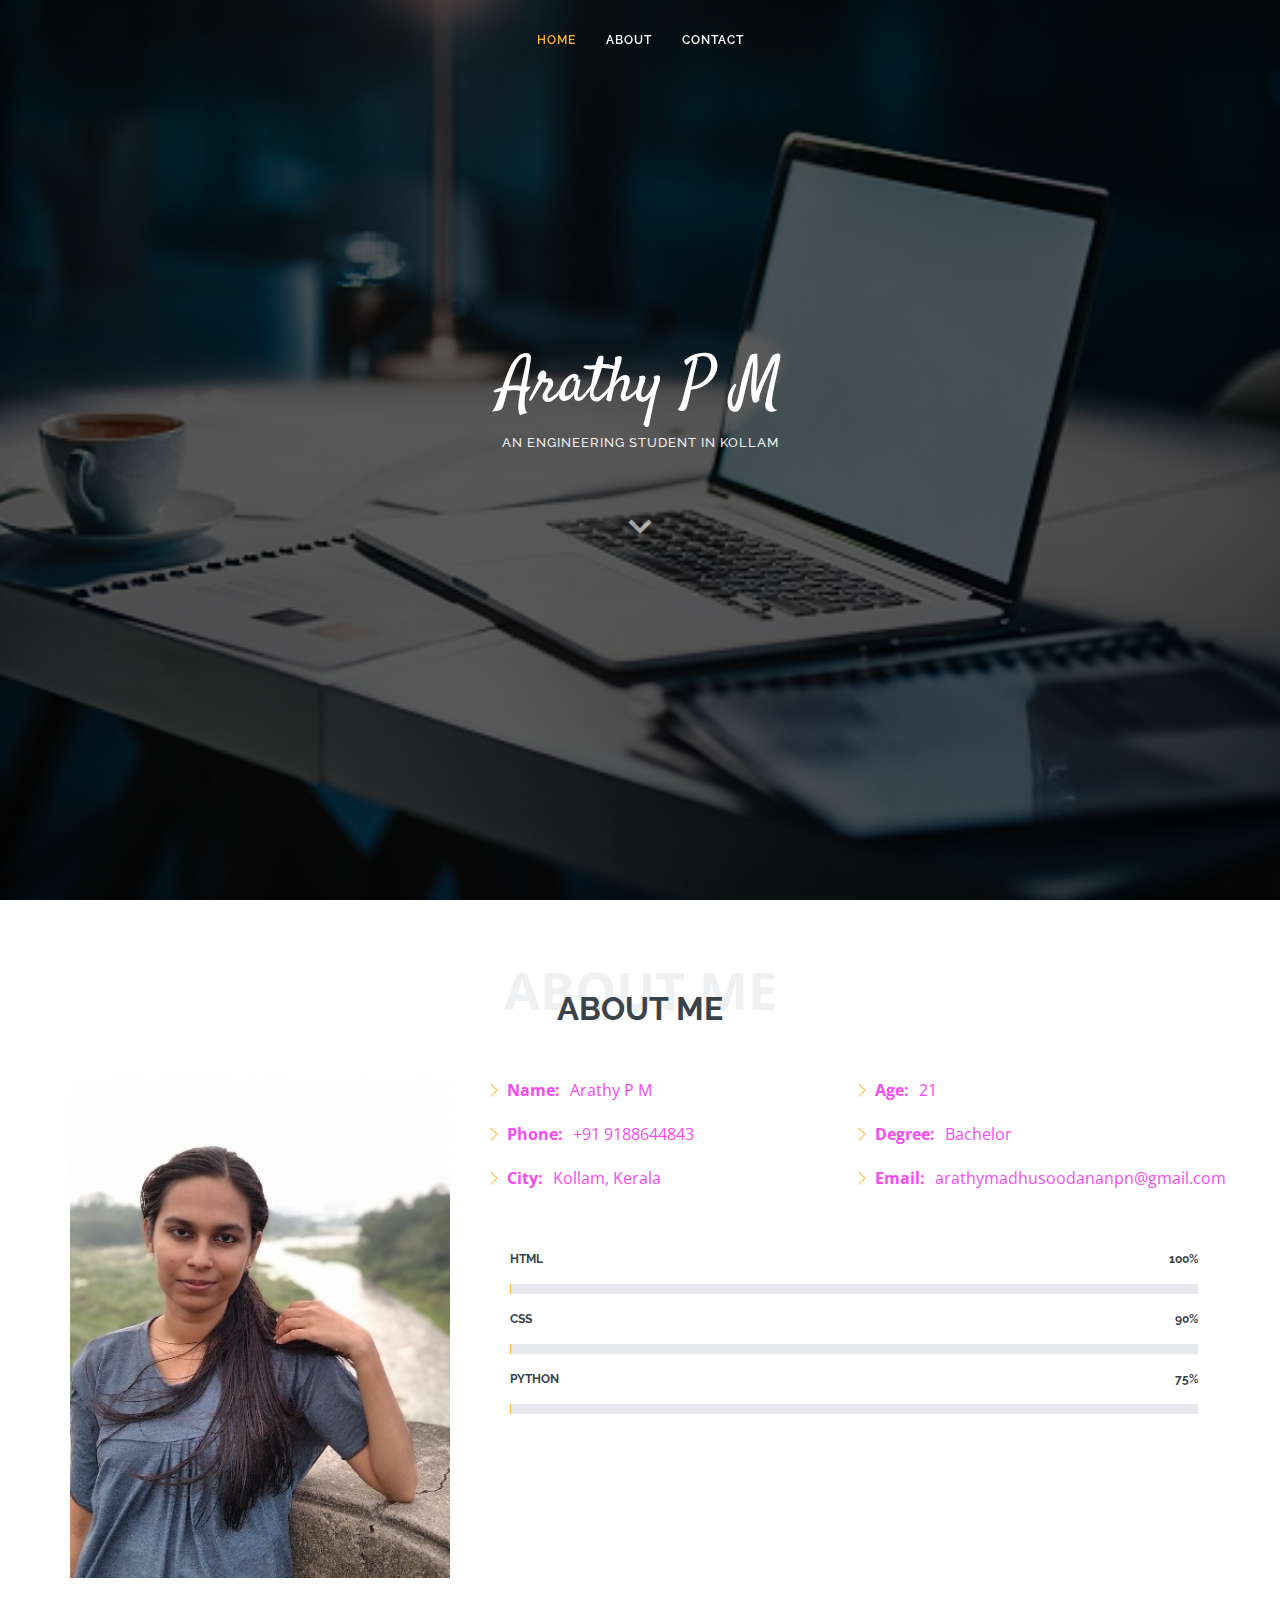
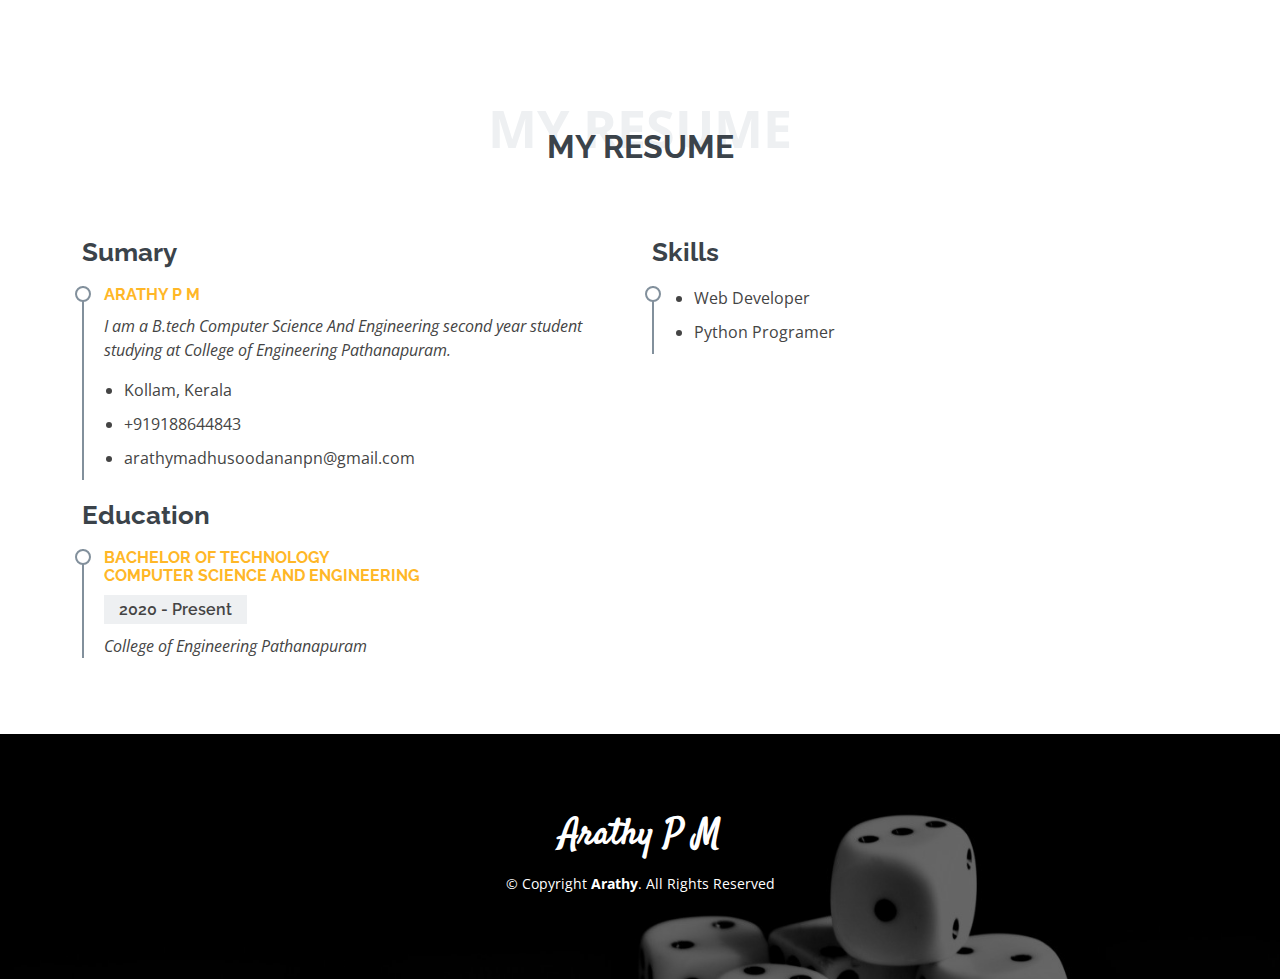
<file: index.html>
<!DOCTYPE html>
<html lang="en">

<head>
  <meta charset="utf-8">
  <meta content="width=device-width, initial-scale=1.0" name="viewport">

  <title>Arathy</title>
  <meta content="" name="description">
  <meta content="" name="keywords">

  <!-- Favicons -->
  <link href="assets/img/favicon.png" rel="icon">
  <link href="assets/img/apple-touch-icon.png" rel="apple-touch-icon">

  <!-- Google Fonts -->
  <link href="https://fonts.googleapis.com/css?family=Open+Sans:300,300i,400,400i,600,600i,700,700i|Raleway:300,300i,400,400i,500,500i,600,600i,700,700i|Satisfy" rel="stylesheet">

  <!-- Vendor CSS Files -->
  <link href="assets/vendor/bootstrap/css/bootstrap.min.css" rel="stylesheet">
  <link href="assets/vendor/bootstrap-icons/bootstrap-icons.css" rel="stylesheet">
  <link href="assets/vendor/boxicons/css/boxicons.min.css" rel="stylesheet">
  <link href="assets/vendor/glightbox/css/glightbox.min.css" rel="stylesheet">
  <link href="assets/vendor/swiper/swiper-bundle.min.css" rel="stylesheet">

  <!-- Template Main CSS File -->
  <link href="assets/css/style.css" rel="stylesheet">

  <!-- =======================================================
  * Template Name: Laura - v4.7.0
  * Template URL: https://bootstrapmade.com/laura-free-creative-bootstrap-theme/
  * Author: BootstrapMade.com
  * License: https://bootstrapmade.com/license/
  ======================================================== -->
</head>

<body>

  <!-- ======= Header ======= -->
  <header id="header" class="fixed-top d-flex justify-content-center align-items-center header-transparent">

    <nav id="navbar" class="navbar">
      <ul>
        <li><a class="nav-link scrollto active" href="#hero">Home</a></li>
        <li><a class="nav-link scrollto" href="#about">About</a></li>
      
        
        
        <li><a class="nav-link scrollto" href="contact.html">Contact</a></li>
      </ul>
      <i class="bi bi-list mobile-nav-toggle"></i>
    </nav><!-- .navbar -->

  </header><!-- End Header -->

  <!-- ======= Hero Section ======= -->
  <section id="hero">
    <div class="hero-container">
      <h1>Arathy P M</h1>
      <h2>An Engineering Student in Kollam</h2>
      <a href="#about" class="btn-scroll scrollto" title="Scroll Down"><i class="bx bx-chevron-down"></i></a>
    </div>
  </section><!-- End Hero -->

  <main id="main">

    <!-- ======= About Me Section ======= -->
    <section id="about" class="about" style="color: rgb(248, 74, 242);">
      <div class="container">

        <div class="section-title">
          <span>About Me</span>
          <h2>About Me</h2>
          
        </div>

        <div class="row">
          <div class="image col-lg-4 d-flex align-items-stretch justify-content-center justify-content-lg-start"></div>
          <div class="col-lg-8 d-flex flex-column align-items-stretch">
            <div class="content ps-lg-4 d-flex flex-column justify-content-center">
              <div class="row">
                <div class="col-lg-6">
                  <ul>
                    <li><i class="bi bi-chevron-right"></i> <strong>Name:</strong> <span>Arathy P M</span></li>
                    
                    <li><i class="bi bi-chevron-right"></i> <strong>Phone:</strong> <span>+91 9188644843</span></li>
                    <li><i class="bi bi-chevron-right"></i> <strong>City:</strong> <span>Kollam, Kerala</span></li>
                  </ul>
                </div>
                <div class="col-lg-6">
                  <ul>
                    <li><i class="bi bi-chevron-right"></i> <strong>Age:</strong> <span>21</span></li>
                    <li><i class="bi bi-chevron-right"></i> <strong>Degree:</strong> <span>Bachelor</span></li>
                    <li><i class="bi bi-chevron-right"></i> <strong>Email:</strong> <span>arathymadhusoodananpn@gmail.com</span></li>
                    
                  </ul>
                </div>
              </div>
              

            <div class="skills-content ps-lg-4">
              <div class="progress">
                <span class="skill">HTML <i class="val">100%</i></span>
                <div class="progress-bar-wrap">
                  <div class="progress-bar" role="progressbar" aria-valuenow="100" aria-valuemin="0" aria-valuemax="100"></div>
                </div>
              </div>

              <div class="progress">
                <span class="skill">CSS <i class="val">90%</i></span>
                <div class="progress-bar-wrap">
                  <div class="progress-bar" role="progressbar" aria-valuenow="90" aria-valuemin="0" aria-valuemax="100"></div>
                </div>
              </div>

              <div class="progress">
                <span class="skill">Python <i class="val">75%</i></span>
                <div class="progress-bar-wrap">
                  <div class="progress-bar" role="progressbar" aria-valuenow="75" aria-valuemin="0" aria-valuemax="100"></div>
                </div>
              </div>
            </div>

          </div>
        </div>

      </div>
    </section><!-- End About Me Section -->

    <!-- ======= My Resume Section ======= -->
    <section id="resume" class="resume">
      <div class="container">

        <div class="section-title">
          <span>My Resume</span>
          <h2>My Resume</h2>
          
        </div>

        <div class="row">
          <div class="col-lg-6">
            <h3 class="resume-title">Sumary</h3>
            <div class="resume-item pb-0">
              <h4>Arathy P M</h4>
              <p><em>I am a B.tech Computer Science And Engineering second year student studying at College of Engineering Pathanapuram.</em></p>
              <p>
              <ul>
                <li> Kollam, Kerala</li>
                <li>+919188644843 </li>
                <li>arathymadhusoodananpn@gmail.com</li>
              </ul>
              </p>
            </div>

            <h3 class="resume-title">Education</h3>
            <div class="resume-item">
              <h4>Bachelor of technology 
                <br>computer science and engineering<br> </h4>
              <h5>2020 - Present</h5>
              <p><em>College of Engineering Pathanapuram</em></p>
              
            </div>
            
          </div>
          <div class="col-lg-6">
            <h3 class="resume-title">Skills</h3>
            <div class="resume-item">
              
              <ul>
                <li>Web Developer</li>
                <li>Python Programer </li>
               
                
              </ul>
              
            
          </div>
        </div>

      </div>
    </section><!-- End My Resume Section -->



    

    

    

    

  </main><!-- End #main -->

  <!-- ======= Footer ======= -->
  <footer id="footer">
    <div class="container">
      <h3>Arathy P M</h3>
      
     
      <div class="copyright">
        &copy; Copyright <strong><span>Arathy</span></strong>. All Rights Reserved
      </div>
      <div class="credits">
        <!-- All the links in the footer should remain intact. -->
        <!-- You can delete the links only if you purchased the pro version. -->
        <!-- Licensing information: https://bootstrapmade.com/license/ -->
        <!-- Purchase the pro version with working PHP/AJAX contact form: https://bootstrapmade.com/laura-free-creative-bootstrap-theme/ -->
        
      </div>
    </div>
  </footer><!-- End Footer -->

  <a href="#" class="back-to-top d-flex align-items-center justify-content-center"><i class="bi bi-arrow-up-short"></i></a>

  <!-- Vendor JS Files -->
  <script src="assets/vendor/purecounter/purecounter.js"></script>
  <script src="assets/vendor/bootstrap/js/bootstrap.bundle.min.js"></script>
  <script src="assets/vendor/glightbox/js/glightbox.min.js"></script>
  <script src="assets/vendor/isotope-layout/isotope.pkgd.min.js"></script>
  <script src="assets/vendor/swiper/swiper-bundle.min.js"></script>
  <script src="assets/vendor/waypoints/noframework.waypoints.js"></script>
  <script src="assets/vendor/php-email-form/validate.js"></script>

  <!-- Template Main JS File -->
  <script src="assets/js/main.js"></script>

</body>

</html>
</file>
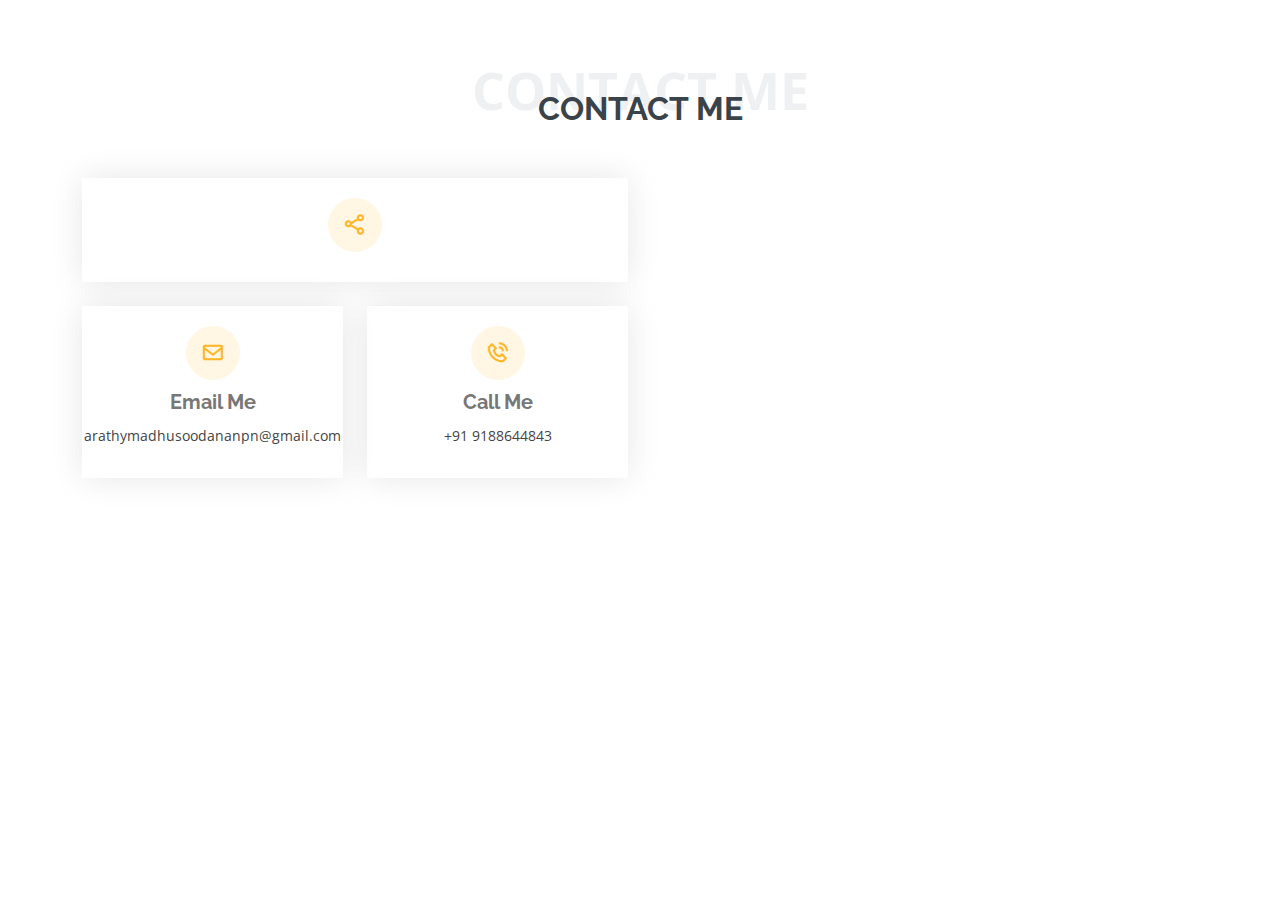
<file: contact.html>
<!DOCTYPE html>
<html lang="en">

<head>
  <meta charset="utf-8">
  <meta content="width=device-width, initial-scale=1.0" name="viewport">

  <title>Arathy</title>
  <meta content="" name="description">
  <meta content="" name="keywords">

  <!-- Favicons -->
  <link href="assets/img/favicon.png" rel="icon">
  <link href="assets/img/apple-touch-icon.png" rel="apple-touch-icon">

  <!-- Google Fonts -->
  <link href="https://fonts.googleapis.com/css?family=Open+Sans:300,300i,400,400i,600,600i,700,700i|Raleway:300,300i,400,400i,500,500i,600,600i,700,700i|Satisfy" rel="stylesheet">

  <!-- Vendor CSS Files -->
  <link href="assets/vendor/bootstrap/css/bootstrap.min.css" rel="stylesheet">
  <link href="assets/vendor/bootstrap-icons/bootstrap-icons.css" rel="stylesheet">
  <link href="assets/vendor/boxicons/css/boxicons.min.css" rel="stylesheet">
  <link href="assets/vendor/glightbox/css/glightbox.min.css" rel="stylesheet">
  <link href="assets/vendor/swiper/swiper-bundle.min.css" rel="stylesheet">

  <!-- Template Main CSS File -->
  <link href="assets/css/style.css" rel="stylesheet">

  <!-- =======================================================
  * Template Name: Laura - v4.7.0
  * Template URL: https://bootstrapmade.com/laura-free-creative-bootstrap-theme/
  * Author: BootstrapMade.com
  * License: https://bootstrapmade.com/license/
  ======================================================== -->
</head>
<!-- ======= Contact Me Section ======= -->
<section id="contact" class="contact">
  <div class="container">

    <div class="section-title">
      <span>Contact Me</span>
      <h2>Contact Me</h2>
     
    </div>

    <div class="row">

      <div class="col-lg-6">

        <div class="row">
          <div class="col-md-12">
            <div class="info-box">
              <i class="bx bx-share-alt"></i>
              
            </div>
          </div>
          <div class="col-md-6">
            <div class="info-box mt-4">
              <i class="bx bx-envelope"></i>
              <h3>Email Me</h3>
              <p>arathymadhusoodananpn@gmail.com</p>
            </div>
          </div>
          <div class="col-md-6">
            <div class="info-box mt-4">
              <i class="bx bx-phone-call"></i>
              <h3>Call Me</h3>
              <p>+91 9188644843</p>
            </div>
          </div>
        </div>

      </div>

      

    </div>

  </div>
</section><!-- End Contact Me Section -->
</html>
</file>
<file: assets/css/style.css>
/**
* Template Name: Laura - v4.7.0
* Template URL: https://bootstrapmade.com/laura-free-creative-bootstrap-theme/
* Author: BootstrapMade.com
* License: https://bootstrapmade.com/license/
*/

/*--------------------------------------------------------------
# General
--------------------------------------------------------------*/
body {
  font-family: "Open Sans", sans-serif;
  color: #444444;
}

a {
  color: #ffb727;
  text-decoration: none;
}

a:hover {
  color: #ffc85a;
  text-decoration: none;
}

h1, h2, h3, h4, h5, h6 {
  font-family: "Raleway", sans-serif;
}

/*--------------------------------------------------------------
# Back to top button
--------------------------------------------------------------*/
.back-to-top {
  position: fixed;
  visibility: hidden;
  opacity: 0;
  right: 15px;
  bottom: 15px;
  z-index: 996;
  background: #ffb727;
  width: 40px;
  height: 40px;
  border-radius: 4px;
  transition: all 0.4s;
}
.back-to-top i {
  font-size: 28px;
  color: #fff;
  line-height: 0;
}
.back-to-top:hover {
  background: #ffc550;
  color: #fff;
}
.back-to-top.active {
  visibility: visible;
  opacity: 1;
}

/*--------------------------------------------------------------
# Header
--------------------------------------------------------------*/
#header {
  z-index: 997;
  transition: all 0.5s;
  height: 80px;
  background: rgba(25, 28, 31, 0.8);
}
#header.header-transparent {
  background: transparent;
}
#header.header-scrolled {
  height: 60px;
  background: rgba(25, 28, 31, 0.8);
}

/*--------------------------------------------------------------
# Navigation Menu
--------------------------------------------------------------*/
/**
* Desktop Navigation 
*/
.navbar {
  padding: 0;
}
.navbar ul {
  margin: 0;
  padding: 0;
  display: flex;
  list-style: none;
  align-items: center;
}
.navbar li {
  position: relative;
}
.navbar a, .navbar a:focus {
  display: flex;
  align-items: center;
  justify-content: space-between;
  padding: 10px 15px;
  color: #fff;
  white-space: nowrap;
  transition: 0.3s;
  font-size: 12px;
  font-family: "Raleway", sans-serif;
  text-transform: uppercase;
  font-weight: 600;
  letter-spacing: 1px;
}
.navbar a i, .navbar a:focus i {
  font-size: 12px;
  line-height: 0;
  margin-left: 5px;
}
.navbar a:hover, .navbar .active, .navbar .active:focus, .navbar li:hover > a {
  color: #ffb727;
}
.navbar .dropdown ul {
  display: block;
  position: absolute;
  left: 14px;
  top: calc(100% + 30px);
  margin: 0;
  padding: 10px 0;
  z-index: 99;
  opacity: 0;
  visibility: hidden;
  background: #fff;
  box-shadow: 0px 0px 30px rgba(127, 137, 161, 0.25);
  transition: 0.3s;
  border-radius: 4px;
}
.navbar .dropdown ul li {
  min-width: 200px;
}
.navbar .dropdown ul a {
  padding: 10px 20px;
  font-size: 14px;
  text-transform: none;
  font-weight: 400;
  color: #3b434a;
  letter-spacing: 1px;
}
.navbar .dropdown ul a i {
  font-size: 12px;
}
.navbar .dropdown ul a:hover, .navbar .dropdown ul .active:hover, .navbar .dropdown ul li:hover > a {
  color: #ffb727;
}
.navbar .dropdown:hover > ul {
  opacity: 1;
  top: 100%;
  visibility: visible;
}
.navbar .dropdown .dropdown ul {
  top: 0;
  left: calc(100% - 30px);
  visibility: hidden;
}
.navbar .dropdown .dropdown:hover > ul {
  opacity: 1;
  top: 0;
  left: 100%;
  visibility: visible;
}
@media (max-width: 1366px) {
  .navbar .dropdown .dropdown ul {
    left: -90%;
  }
  .navbar .dropdown .dropdown:hover > ul {
    left: -100%;
  }
}

/**
* Mobile Navigation 
*/
.mobile-nav-toggle {
  color: #fff;
  font-size: 28px;
  cursor: pointer;
  display: none;
  line-height: 0;
  transition: 0.5s;
}

@media (max-width: 991px) {
  .mobile-nav-toggle {
    display: block;
  }

  .navbar ul {
    display: none;
  }
}
.navbar-mobile {
  position: fixed;
  overflow: hidden;
  top: 0;
  right: 0;
  left: 0;
  bottom: 0;
  background: rgba(36, 41, 46, 0.9);
  transition: 0.3s;
  z-index: 999;
}
.navbar-mobile .mobile-nav-toggle {
  position: absolute;
  top: 15px;
  right: 15px;
}
.navbar-mobile ul {
  display: block;
  position: absolute;
  top: 55px;
  right: 15px;
  bottom: 15px;
  left: 15px;
  padding: 10px 0;
  border-radius: 10px;
  background-color: #fff;
  overflow-y: auto;
  transition: 0.3s;
}
.navbar-mobile a, .navbar-mobile a:focus {
  padding: 10px 20px;
  font-size: 14px;
  color: #3b434a;
}
.navbar-mobile a:hover, .navbar-mobile .active, .navbar-mobile li:hover > a {
  color: #ffb727;
}
.navbar-mobile .getstarted, .navbar-mobile .getstarted:focus {
  margin: 15px;
}
.navbar-mobile .dropdown ul {
  position: static;
  display: none;
  margin: 10px 20px;
  padding: 10px 0;
  z-index: 99;
  opacity: 1;
  visibility: visible;
  background: #fff;
  box-shadow: 0px 0px 30px rgba(127, 137, 161, 0.25);
}
.navbar-mobile .dropdown ul li {
  min-width: 200px;
}
.navbar-mobile .dropdown ul a {
  padding: 10px 20px;
}
.navbar-mobile .dropdown ul a i {
  font-size: 12px;
}
.navbar-mobile .dropdown ul a:hover, .navbar-mobile .dropdown ul .active:hover, .navbar-mobile .dropdown ul li:hover > a {
  color: #ffb727;
}
.navbar-mobile .dropdown > .dropdown-active {
  display: block;
}

/*--------------------------------------------------------------
# Hero Section
--------------------------------------------------------------*/
#hero {
  width: 100%;
  height: 100vh;
  background: url("../img/hero-bg.jpg") top right;
  background-size: cover;
  position: relative;
}
#hero:before {
  content: "";
  background: rgba(0, 0, 0, 0.65);
  position: absolute;
  bottom: 0;
  top: 0;
  left: 0;
  right: 0;
}
#hero .hero-container {
  position: absolute;
  bottom: 0;
  top: 0;
  left: 0;
  right: 0;
  display: flex;
  justify-content: center;
  align-items: center;
  flex-direction: column;
  padding: 0 15px;
}
#hero h1 {
  margin: 0 0 10px 0;
  font-size: 64px;
  font-family: "Satisfy", serif;
  color: #fff;
}
#hero h2 {
  color: #eee;
  margin-bottom: 50px;
  font-size: 13px;
  font-weight: 500;
  letter-spacing: 1px;
  text-transform: uppercase;
}
#hero .btn-scroll {
  transition: 0.4s;
  color: rgba(255, 255, 255, 0.6);
  animation: up-down 1s ease-in-out infinite alternate-reverse both;
}
#hero .btn-scroll i {
  font-size: 48px;
}
#hero .btn-scroll:hover {
  color: #ffb727;
}
@media (min-width: 1024px) {
  #hero {
    background-attachment: fixed;
  }
}
@media (max-width: 575px) {
  #hero h1 {
    font-size: 40px;
  }
  #hero h2 {
    text-align: center;
    margin-bottom: 30px;
  }
}

@-webkit-keyframes up-down {
  0% {
    transform: translateY(5px);
  }
  100% {
    transform: translateY(-5px);
  }
}

@keyframes up-down {
  0% {
    transform: translateY(5px);
  }
  100% {
    transform: translateY(-5px);
  }
}
/*--------------------------------------------------------------
# Sections General
--------------------------------------------------------------*/
section {
  padding: 60px 0;
}

.section-bg {
  background-color: white;
}

.section-title {
  text-align: center;
  padding: 30px 0;
  position: relative;
}
.section-title h2 {
  font-size: 32px;
  font-weight: 700;
  text-transform: uppercase;
  margin-bottom: 20px;
  padding-bottom: 0;
  color: #3b434a;
  position: relative;
  z-index: 2;
}
.section-title span {
  position: absolute;
  top: 30px;
  color: #eef0f2;
  left: 0;
  right: 0;
  z-index: 1;
  font-weight: 700;
  font-size: 52px;
  text-transform: uppercase;
  line-height: 0;
}
.section-title p {
  margin-bottom: 0;
  position: relative;
  z-index: 2;
}
@media (max-width: 575px) {
  .section-title h2 {
    font-size: 28px;
    margin-bottom: 15px;
  }
  .section-title span {
    font-size: 38px;
  }
}

/*--------------------------------------------------------------
# Breadcrumbs
--------------------------------------------------------------*/
.breadcrumbs {
  padding: 20px 0;
  background-color: #f4f5f6;
  min-height: 40px;
  margin-top: 78px;
}
@media (max-width: 992px) {
  .breadcrumbs {
    margin-top: 60px;
  }
}
.breadcrumbs h2 {
  font-size: 24px;
  font-weight: 300;
  margin: 0;
}
@media (max-width: 992px) {
  .breadcrumbs h2 {
    margin: 0 0 10px 0;
  }
}
.breadcrumbs ol {
  display: flex;
  flex-wrap: wrap;
  list-style: none;
  padding: 0;
  margin: 0;
  font-size: 14px;
}
.breadcrumbs ol li + li {
  padding-left: 10px;
}
.breadcrumbs ol li + li::before {
  display: inline-block;
  padding-right: 10px;
  color: #6c757d;
  content: "/";
}
@media (max-width: 768px) {
  .breadcrumbs .d-flex {
    display: block !important;
  }
  .breadcrumbs ol {
    display: block;
  }
  .breadcrumbs ol li {
    display: inline-block;
  }
}

/*--------------------------------------------------------------
# About Me
--------------------------------------------------------------*/
.about .content h3 {
  font-weight: 700;
  font-size: 26px;
  color: #3b434a;
  text-transform: uppercase;
}
.about .content ul {
  list-style: none;
  padding: 0;
}
.about .content ul li {
  margin-bottom: 20px;
  display: flex;
  align-items: center;
}
.about .content ul strong {
  margin-right: 10px;
}
.about .content ul i {
  font-size: 16px;
  margin-right: 5px;
  color: #ffb727;
  line-height: 0;
}
.about .content p:last-child {
  margin-bottom: 0;
}
.about .content .count-box {
  width: 100%;
}
.about .content .count-box i {
  display: block;
  font-size: 36px;
  color: #ffb727;
  float: left;
  line-height: 0;
}
.about .content .count-box span {
  font-size: 36px;
  line-height: 30px;
  display: block;
  font-weight: 700;
  color: #3b434a;
  margin-left: 50px;
}
.about .content .count-box p {
  padding: 15px 0 0 0;
  margin: 0 0 0 50px;
  font-family: "Raleway", sans-serif;
  font-size: 14px;
  color: #5d6a75;
}
.about .content .count-box a {
  font-weight: 600;
  display: block;
  margin-top: 20px;
  color: #5d6a75;
  font-size: 15px;
  font-family: "Satisfy", serif;
  transition: ease-in-out 0.3s;
}
.about .content .count-box a:hover {
  color: #82909c;
}
.about .image {
  background: url("../img/me.jpg") center center no-repeat;
  background-size: cover;
  min-height: 500px;
}
.about .skills-content {
  margin-top: 30px;
}
.about .skills-content .progress {
  height: 60px;
  display: block;
  background: none;
  border-radius: 0;
}
.about .skills-content .progress .skill {
  padding: 10px 0;
  margin: 0 0 6px 0;
  text-transform: uppercase;
  display: block;
  font-weight: 700;
  font-family: "Raleway", sans-serif;
  color: #3b434a;
}
.about .skills-content .progress .skill .val {
  float: right;
  font-style: normal;
}
.about .skills-content .progress-bar-wrap {
  background: #e6e8eb;
}
.about .skills-content .progress-bar {
  width: 1px;
  height: 10px;
  transition: 0.9s;
  background-color: #ffb727;
}

/*--------------------------------------------------------------
# My Resume
--------------------------------------------------------------*/
.resume .resume-title {
  font-size: 26px;
  font-weight: 700;
  margin-top: 20px;
  margin-bottom: 20px;
  color: #3b434a;
}
.resume .resume-item {
  padding: 0 0 20px 20px;
  margin-top: -2px;
  border-left: 2px solid #82909c;
  position: relative;
}
.resume .resume-item h4 {
  line-height: 18px;
  font-size: 16px;
  font-weight: 700;
  text-transform: uppercase;
  color: #ffb727;
  margin-bottom: 10px;
}
.resume .resume-item h5 {
  font-size: 16px;
  background: #eef0f2;
  padding: 5px 15px;
  display: inline-block;
  font-weight: 600;
  margin-bottom: 10px;
}
.resume .resume-item ul {
  padding-left: 20px;
}
.resume .resume-item ul li {
  padding-bottom: 10px;
}
.resume .resume-item:last-child {
  padding-bottom: 0;
}
.resume .resume-item::before {
  content: "";
  position: absolute;
  width: 16px;
  height: 16px;
  border-radius: 50px;
  left: -9px;
  top: 0;
  background: #fff;
  border: 2px solid #82909c;
}

/*--------------------------------------------------------------
# My Services
--------------------------------------------------------------*/
.services .icon-box {
  padding: 30px;
  position: relative;
  overflow: hidden;
  background: #fff;
  box-shadow: 0 10px 29px 0 rgba(68, 88, 144, 0.1);
  transition: all 0.3s ease-in-out;
  text-align: center;
  border: 1px solid #fff;
}
.services .icon {
  margin: 0 auto 20px auto;
  padding-top: 17px;
  display: inline-block;
  text-align: center;
  border-radius: 50%;
  width: 72px;
  height: 72px;
  background: #fff4df;
}
.services .icon i {
  font-size: 36px;
  line-height: 1;
  color: #ffb727;
}
.services .title {
  font-weight: 700;
  margin-bottom: 15px;
  font-size: 18px;
}
.services .title a {
  color: #111;
  transition: 0.3s;
}
.services .description {
  font-size: 15px;
  line-height: 28px;
  margin-bottom: 0;
}
.services .icon-box:hover {
  border-color: #ffb727;
}
.services .icon-box:hover .title a {
  color: #ffb727;
}

/*--------------------------------------------------------------
# Testimonials
--------------------------------------------------------------*/
.testimonials {
  padding: 80px 0;
  background: url("../img/testimonials-bg.jpg") no-repeat;
  background-position: center center;
  background-size: cover;
  position: relative;
}
.testimonials::before {
  content: "";
  position: absolute;
  left: 0;
  right: 0;
  top: 0;
  bottom: 0;
  background: rgba(14, 16, 17, 0.7);
}
.testimonials .section-header {
  margin-bottom: 40px;
}
.testimonials .testimonials-carousel, .testimonials .testimonials-slider {
  overflow: hidden;
}
.testimonials .testimonial-item {
  text-align: center;
  color: #fff;
}
.testimonials .testimonial-item .testimonial-img {
  width: 100px;
  border-radius: 50%;
  border: 6px solid rgba(255, 255, 255, 0.15);
  margin: 0 auto;
}
.testimonials .testimonial-item h3 {
  font-size: 20px;
  font-weight: bold;
  margin: 10px 0 5px 0;
  color: #fff;
}
.testimonials .testimonial-item h4 {
  font-size: 14px;
  color: #ddd;
  margin: 0 0 15px 0;
}
.testimonials .testimonial-item .quote-icon-left, .testimonials .testimonial-item .quote-icon-right {
  color: rgba(255, 255, 255, 0.4);
  font-size: 26px;
}
.testimonials .testimonial-item .quote-icon-left {
  display: inline-block;
  left: -5px;
  position: relative;
}
.testimonials .testimonial-item .quote-icon-right {
  display: inline-block;
  right: -5px;
  position: relative;
  top: 10px;
}
.testimonials .testimonial-item p {
  font-style: italic;
  margin: 0 auto 15px auto;
  color: #eee;
}
.testimonials .swiper-pagination {
  margin-top: 20px;
  position: relative;
}
.testimonials .swiper-pagination .swiper-pagination-bullet {
  width: 12px;
  height: 12px;
  opacity: 1;
  background-color: rgba(255, 255, 255, 0.4);
}
.testimonials .swiper-pagination .swiper-pagination-bullet-active {
  background-color: #ffb727;
}
@media (min-width: 992px) {
  .testimonials .testimonial-item p {
    width: 80%;
  }
}

/*--------------------------------------------------------------
# My Portfolio
--------------------------------------------------------------*/
.portfolio #portfolio-flters {
  list-style: none;
  margin-bottom: 20px;
}
.portfolio #portfolio-flters li {
  cursor: pointer;
  display: inline-block;
  margin: 0 10px 10px 10px;
  font-size: 15px;
  font-weight: 600;
  line-height: 1;
  padding: 7px 10px;
  text-transform: uppercase;
  color: #444444;
  transition: all 0.3s ease-in-out;
  border: 2px solid #fff;
}
.portfolio #portfolio-flters li:hover, .portfolio #portfolio-flters li.filter-active {
  color: #f3a200;
  border-color: #ffb727;
}
.portfolio .portfolio-item {
  margin-bottom: 30px;
}
.portfolio .portfolio-item .portfolio-img {
  overflow: hidden;
}
.portfolio .portfolio-item .portfolio-img img {
  transition: all 0.8s ease-in-out;
}
.portfolio .portfolio-item .portfolio-info {
  opacity: 0;
  position: absolute;
  left: 15px;
  bottom: 0;
  z-index: 3;
  right: 15px;
  transition: all ease-in-out 0.3s;
  background: rgba(0, 0, 0, 0.5);
  padding: 10px 15px;
}
.portfolio .portfolio-item .portfolio-info h4 {
  font-size: 18px;
  color: #fff;
  font-weight: 600;
  color: #fff;
  margin-bottom: 0px;
}
.portfolio .portfolio-item .portfolio-info p {
  color: rgba(255, 255, 255, 0.8);
  font-size: 14px;
  margin-bottom: 0;
}
.portfolio .portfolio-item .portfolio-info .preview-link, .portfolio .portfolio-item .portfolio-info .details-link {
  position: absolute;
  right: 40px;
  font-size: 24px;
  top: calc(50% - 18px);
  color: #fff;
  transition: 0.3s;
}
.portfolio .portfolio-item .portfolio-info .preview-link:hover, .portfolio .portfolio-item .portfolio-info .details-link:hover {
  color: #ffc041;
}
.portfolio .portfolio-item .portfolio-info .details-link {
  right: 10px;
}
.portfolio .portfolio-item:hover .portfolio-img img {
  transform: scale(1.2);
}
.portfolio .portfolio-item:hover .portfolio-info {
  opacity: 1;
}

/*--------------------------------------------------------------
# Portfolio Details
--------------------------------------------------------------*/
.portfolio-details {
  padding-top: 40px;
}
.portfolio-details .portfolio-details-slider img {
  width: 100%;
}
.portfolio-details .portfolio-details-slider .swiper-pagination {
  margin-top: 20px;
  position: relative;
}
.portfolio-details .portfolio-details-slider .swiper-pagination .swiper-pagination-bullet {
  width: 12px;
  height: 12px;
  background-color: #fff;
  opacity: 1;
  border: 1px solid #ffb727;
}
.portfolio-details .portfolio-details-slider .swiper-pagination .swiper-pagination-bullet-active {
  background-color: #ffb727;
}
.portfolio-details .portfolio-info {
  padding: 30px;
  box-shadow: 0px 0 30px rgba(59, 67, 74, 0.08);
}
.portfolio-details .portfolio-info h3 {
  font-size: 22px;
  font-weight: 700;
  margin-bottom: 20px;
  padding-bottom: 20px;
  border-bottom: 1px solid #eee;
}
.portfolio-details .portfolio-info ul {
  list-style: none;
  padding: 0;
  font-size: 15px;
}
.portfolio-details .portfolio-info ul li + li {
  margin-top: 10px;
}
.portfolio-details .portfolio-description {
  padding-top: 30px;
}
.portfolio-details .portfolio-description h2 {
  font-size: 26px;
  font-weight: 700;
  margin-bottom: 20px;
}
.portfolio-details .portfolio-description p {
  padding: 0;
}

/*--------------------------------------------------------------
# Pricing
--------------------------------------------------------------*/
.pricing .box {
  padding: 20px;
  background: #fff;
  text-align: center;
  box-shadow: 0px 0px 4px rgba(0, 0, 0, 0.12);
  border-radius: 5px;
  position: relative;
  overflow: hidden;
}
.pricing h3 {
  font-weight: 400;
  margin: -20px -20px 20px -20px;
  padding: 20px 15px;
  font-size: 16px;
  font-weight: 600;
  color: #777777;
  background: #f8f8f8;
}
.pricing h4 {
  font-size: 36px;
  color: #ffb727;
  font-weight: 600;
  font-family: "Open Sans", sans-serif;
  margin-bottom: 20px;
}
.pricing h4 sup {
  font-size: 20px;
  top: -12px;
  left: -3px;
}
.pricing h4 span {
  color: #bababa;
  font-size: 16px;
  font-weight: 300;
}
.pricing ul {
  padding: 0;
  list-style: none;
  color: #444444;
  text-align: center;
  line-height: 20px;
  font-size: 14px;
}
.pricing ul li {
  padding-bottom: 16px;
}
.pricing ul i {
  color: #ffb727;
  font-size: 18px;
  padding-right: 4px;
}
.pricing ul .na {
  color: #ccc;
  text-decoration: line-through;
}
.pricing .btn-wrap {
  margin: 20px -20px -20px -20px;
  padding: 20px 15px;
  background: #f8f8f8;
  text-align: center;
}
.pricing .btn-buy {
  background: #ffb727;
  display: inline-block;
  padding: 8px 35px;
  border-radius: 4px;
  color: #fff;
  transition: none;
  font-size: 14px;
  font-weight: 400;
  font-family: "Raleway", sans-serif;
  font-weight: 600;
  transition: 0.3s;
}
.pricing .btn-buy:hover {
  background: #ffc85a;
}
.pricing .featured h3 {
  color: #fff;
  background: #ffb727;
}
.pricing .advanced {
  width: 200px;
  position: absolute;
  top: 18px;
  right: -68px;
  transform: rotate(45deg);
  z-index: 1;
  font-size: 14px;
  padding: 1px 0 3px 0;
  background: #ffb727;
  color: #fff;
}

/*--------------------------------------------------------------
# Contact Me
--------------------------------------------------------------*/
.contact .info-box {
  color: #444444;
  text-align: center;
  box-shadow: 0 0 30px rgba(214, 215, 216, 0.6);
  padding: 20px 0 30px 0;
}
.contact .info-box i.bx {
  font-size: 24px;
  color: #ffb727;
  border-radius: 50%;
  padding: 15px;
  background: #fff6e4;
}
.contact .info-box h3 {
  font-size: 20px;
  color: #777777;
  font-weight: 700;
  margin: 10px 0;
}
.contact .info-box p {
  padding: 0;
  line-height: 24px;
  font-size: 14px;
  margin-bottom: 0;
}
.contact .social-links {
  margin-top: 15px;
  display: flex;
  justify-content: center;
}
.contact .social-links a {
  font-size: 18px;
  display: inline-block;
  color: #687683;
  line-height: 1;
  margin: 0 8px;
  transition: 0.3s;
  padding: 14px;
  border-radius: 50px;
  border: 1px solid #dde1e4;
}
.contact .social-links a:hover {
  color: #fff;
  border-color: #ffb727;
  background: #ffb727;
}
.contact .php-email-form {
  box-shadow: 0 0 30px rgba(214, 215, 216, 0.6);
  padding: 27px;
}
.contact .php-email-form .validate {
  display: none;
  color: red;
  margin: 0 0 15px 0;
  font-weight: 400;
  font-size: 13px;
}
.contact .php-email-form .error-message {
  display: none;
  color: #fff;
  background: #ed3c0d;
  text-align: left;
  padding: 15px;
  font-weight: 600;
}
.contact .php-email-form .error-message br + br {
  margin-top: 25px;
}
.contact .php-email-form .sent-message {
  display: none;
  color: #fff;
  background: #18d26e;
  text-align: center;
  padding: 15px;
  font-weight: 600;
}
.contact .php-email-form .loading {
  display: none;
  background: #fff;
  text-align: center;
  padding: 15px;
}
.contact .php-email-form .loading:before {
  content: "";
  display: inline-block;
  border-radius: 50%;
  width: 24px;
  height: 24px;
  margin: 0 10px -6px 0;
  border: 3px solid #18d26e;
  border-top-color: #eee;
  -webkit-animation: animate-loading 1s linear infinite;
  animation: animate-loading 1s linear infinite;
}
.contact .php-email-form input, .contact .php-email-form textarea {
  border-radius: 0;
  box-shadow: none;
  font-size: 14px;
}
.contact .php-email-form input::focus, .contact .php-email-form textarea::focus {
  background-color: #ffb727;
}
.contact .php-email-form input {
  padding: 10px 15px;
}
.contact .php-email-form textarea {
  padding: 12px 15px;
}
.contact .php-email-form button[type=submit] {
  background: #ffb727;
  border: 0;
  padding: 10px 24px;
  color: #fff;
  transition: 0.4s;
  border-radius: 5px;
}
.contact .php-email-form button[type=submit]:hover {
  background: #ffc85a;
}
@-webkit-keyframes animate-loading {
  0% {
    transform: rotate(0deg);
  }
  100% {
    transform: rotate(360deg);
  }
}
@keyframes animate-loading {
  0% {
    transform: rotate(0deg);
  }
  100% {
    transform: rotate(360deg);
  }
}

/*--------------------------------------------------------------
# Footer
--------------------------------------------------------------*/
#footer {
  background: url("../img/footer-bg.jpg") top center no-repeat;
  background-size: cover;
  color: #fff;
  font-size: 14px;
  text-align: center;
  padding: 80px 0;
  position: relative;
}
#footer::before {
  content: "";
  position: absolute;
  left: 0;
  right: 0;
  top: 0;
  bottom: 0;
  background: rgba(0, 0, 0, 0.6);
}
#footer .container {
  position: relative;
}
#footer h3 {
  font-size: 36px;
  font-weight: 700;
  color: #fff;
  position: relative;
  font-family: "Satisfy", serif;
  padding: 0;
  margin: 0 0 15px 0;
}
#footer p {
  font-size: 15;
  font-style: italic;
  padding: 0;
  margin: 0 0 40px 0;
}
#footer .social-links {
  margin: 0 0 40px 0;
}
#footer .social-links a {
  font-size: 18px;
  display: inline-block;
  background: #ffb727;
  color: #fff;
  line-height: 1;
  padding: 8px 0;
  margin-right: 4px;
  border-radius: 50%;
  text-align: center;
  width: 36px;
  height: 36px;
  transition: 0.3s;
}
#footer .social-links a:hover {
  background: #f3a200;
  color: #fff;
  text-decoration: none;
}
#footer .copyright {
  margin: 0 0 5px 0;
}
#footer .credits {
  font-size: 13px;
}
</file>
